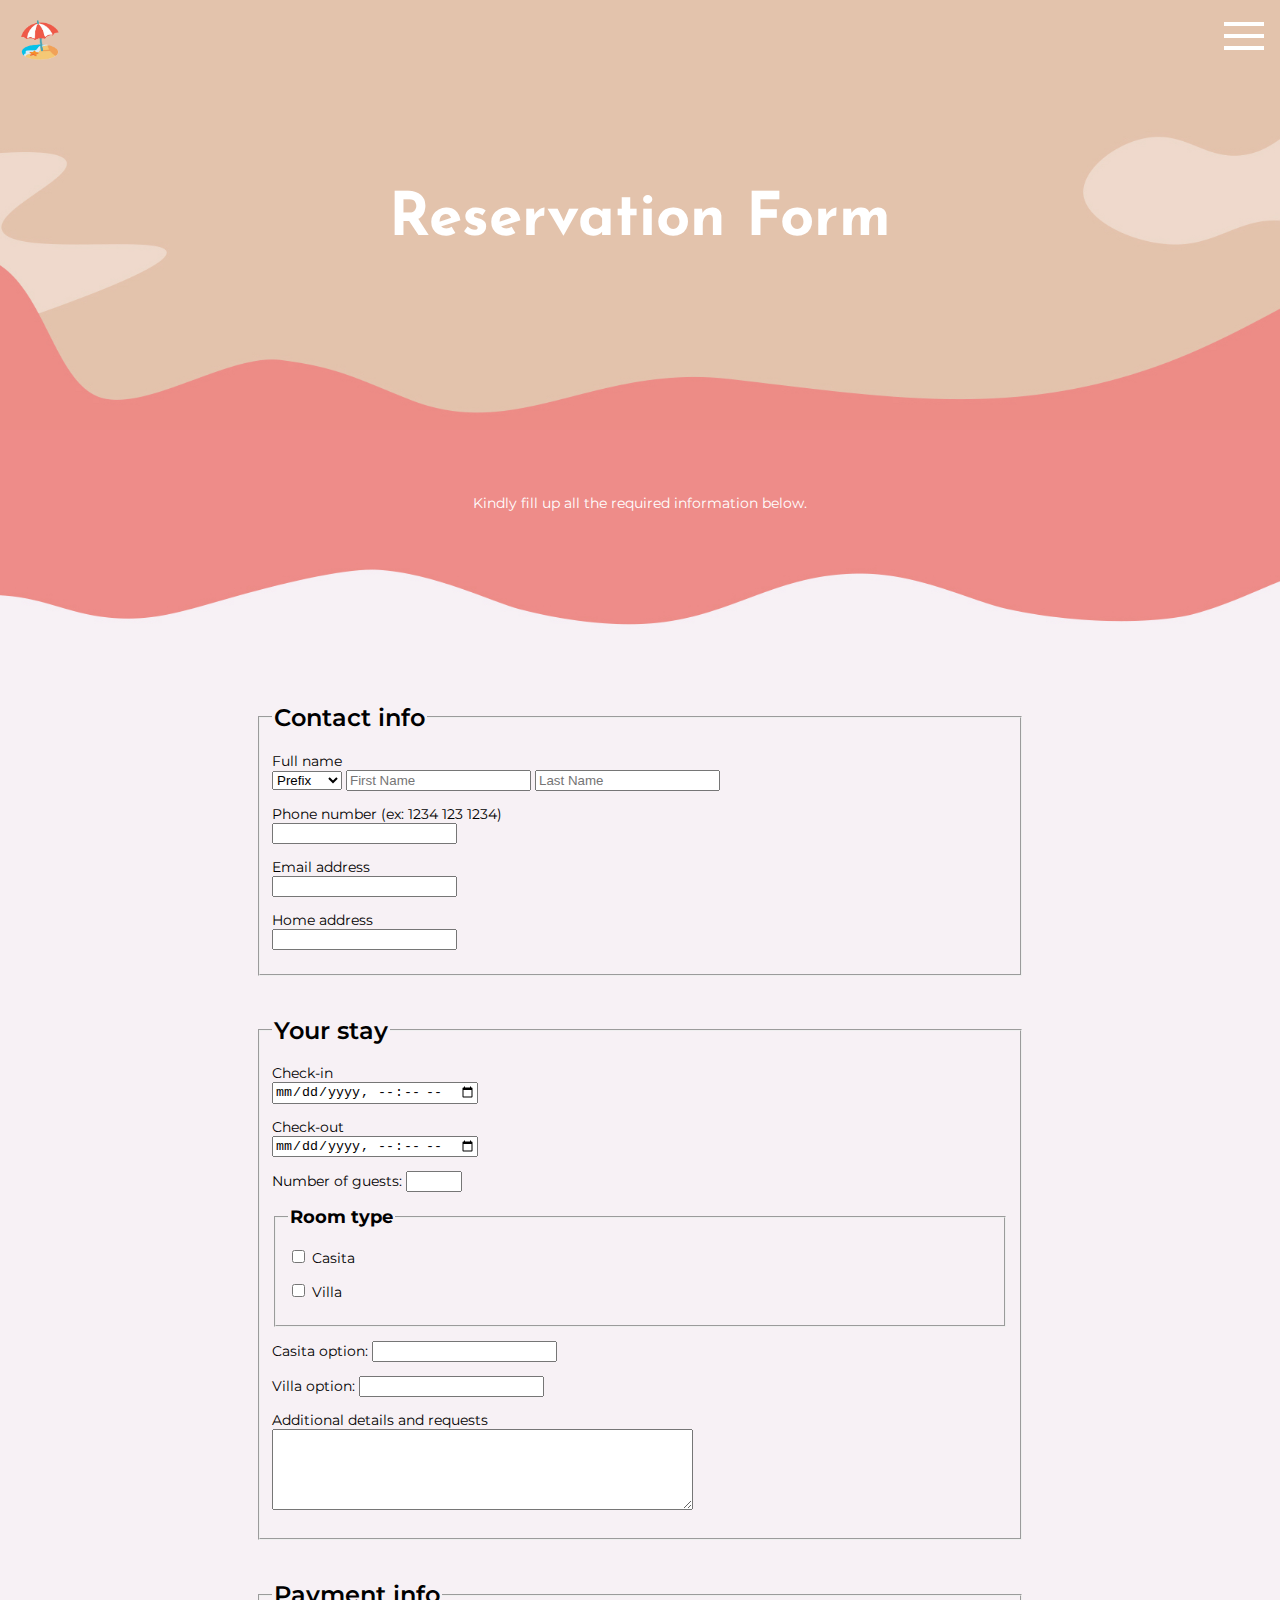
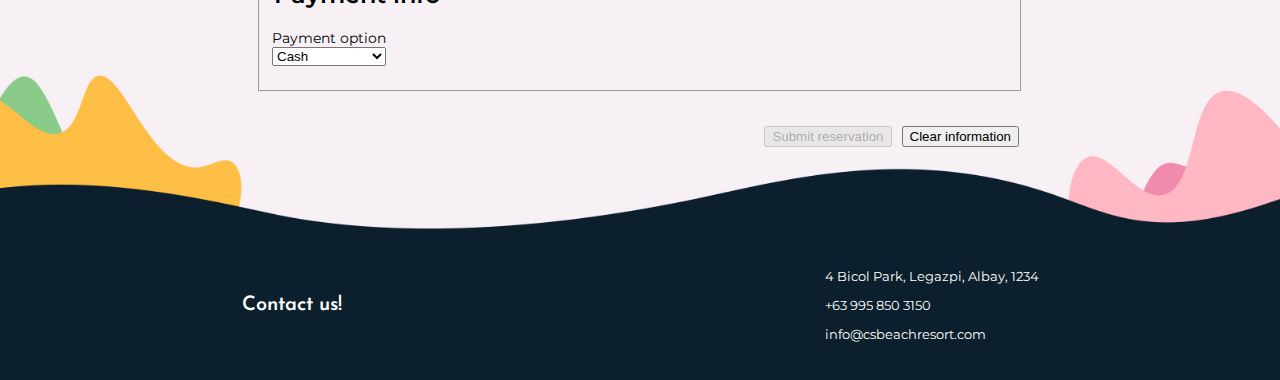
<file: htdocs/form.html>
<!DOCTYPE html>
<html>
	<head>
		<title>Reservation Form</title>

		<meta charset="UTF-8">
		<meta name="author" content="Corinne Llantero">
		<meta name="keywords" content="Beach Resort, Reservation Form">
		<meta name="revised" content="13-05-2022">

  	<link rel="stylesheet" href="../css/styles_form.css" type="text/css">
		<link rel="stylesheet" href="../css/menu.css" type="text/css">
    <link href="https://fonts.googleapis.com/css2?family=Josefin+Sans:wght@300;400;500;700&family=Montserrat&display=swap" rel="stylesheet">
		<link rel="icon" href="../images/icon.ico?v1" type="image/x-icon"/>
	</head>

  <body>
		<div class="header-title">
	    <header>
	      <a href="../index.html"><img class="logo" src="../images/logo.png" alt="Website logo"></a>

        <div class="nav-wrap">
					<input type="checkbox" class="toggler">
					<div class="hamburger"><div></div></div>
					<nav>
						<div>
							<div>
								<ul>
									<li><a href="../index.html">Home</a></li>
									<li><a href="rooms.html">Room Options</a></li>
									<li><a href="form.html">Reservation Form</a></li>
								</ul>
							</div>
						</div>
					</nav>
				</div>
	    </header>

	    <div class="title">
	      <h1>Reservation Form</h1>
	    </div>
		</div>

    <div class="intro">
			<div class="intro-text">
	      <p>Kindly fill up all the required information below.</p>
			</div>
		</div>

		<section>
      <article>
	    <form id="formData" action="summary.html">
        <div class="formSection">
          <fieldset id="contact">
            <legend>Contact info</legend>
            <p>
              <label>Full name<br/>
              <select name="prefix" id="prefix">
                <option value="" disabled selected>Prefix</option>
                <option value="rev">Rev.</option>
                <option value="ms">Ms.</option>
                <option value="mr">Mr.</option>
                <option value="mrs">Mrs.</option>
                <option value="pr">Pr.</option>
                <option value="dr">Dr.</option>
                <option value="general">General</option>
              </select>

                <input type="text" name="fname" id="fname" placeholder="First Name" required/>
                <input type="text" name="lname" id="lname" placeholder="Last Name" required/>
              </label>
            </p>

            <p>
          		<label>Phone number (ex: 1234 123 1234)<br/>
          			<input id="tel" type="tel" name="phone_number" pattern="[0-9]{4} [0-9]{3} [0-9]{4}" required/>
          		</label>
          	</p>

            <p>
              <label>Email address<br/>
                <input id="email" type="email" name="email_address" required/>
              </label>
            </p>

            <p>
              <label>Home address<br/>
                  <input type="text" id="address" name="address" required/>
              </label>
            </p>
          </fieldset>
        </div>

        <div class="formSection">
          <fieldset id="stay">
            <legend>Your stay</legend>
            <p>
              <label>Check-in<br/>
                <input id="checkInTime" type="datetime-local" name="checkInTime" required />
              </label>
            </p>

            <p>
              <label>Check-out<br/>
                <input id="checkOutTime" type="datetime-local" name="checkOutTime" required />
              </label>
            </p>

            <p>
              <label>Number of guests:
                <input id="guests" type="number" name="guests" min="1" max="20" required/>
              </label>
            </p>

            <fieldset id="typeOfRoom">
              <legend>Room type</legend>
              <p><label> <input type="checkbox" name="roomType" value="casita"/> Casita </label></p>
              <p><label> <input type="checkbox" name="roomType" value="villa"/> Villa </label></p>
            </fieldset>

            <p>
              <label>Casita option:
                <input id="casita" type="text" name="casitaChoice" list="casitaOptions" />
              </label>
              <datalist id="casitaOptions">
                  <option value="Beach pool">
                  <option value="Beach">
                  <option value="Treetop pool">
                  <option value="Treetop">
                  <option value="Deluxe hillside">
                  <option value="Hillside">
              </datalist>
            </p>

            <p>
              <label>Villa option:
                <input id="villa" type="text" name="villaChoice" list="villaOptions" />
              </label>
              <datalist id="villaOptions">
                  <option value="One-bedroom">
                  <option value="Two-bedroom">
                  <option value="Three-bedroom">
                  <option value="Four-bedroom">
              </datalist>
            </p>

            <p>
              <label>Additional details and requests<br/>
                <textarea id="requests" name="requests" rows="5" cols="50"></textarea>
              </label>
            </p>
          </fieldset>
        </div>

        <div class="formSection">
          <fieldset>
            <legend>Payment info</legend>
            <p>
              <label>Payment option<br/>
              <select name="payment" id="payment" required>
                <option value="cash">Cash</option>
                <option value="credit">Credit card</option>
                <option value="debit">Debit card</option>
                <option value="bill">Direct billing</option>
                <option value="check">Personal check</option>
              </select>
            </p>
          </fieldset>
        </div>

        <p>
          <input type="reset" id="btnReset" value="Clear information" />
          <input type="submit" id="btnSubmit" disabled="true" value="Submit reservation" />
        </p>
        </form>
      </article>
  	</section>

    <footer>
      <h3>Contact us!</h3>
      <div class="contact">
				<p>4 Bicol Park, Legazpi, Albay, 1234</p>
        <p>+63 995 850 3150</p>
        <p>info@csbeachresort.com</p>
      </div>
    </footer>

    <script src="../js/script.js"></script>
	</body>
</html>
</file>
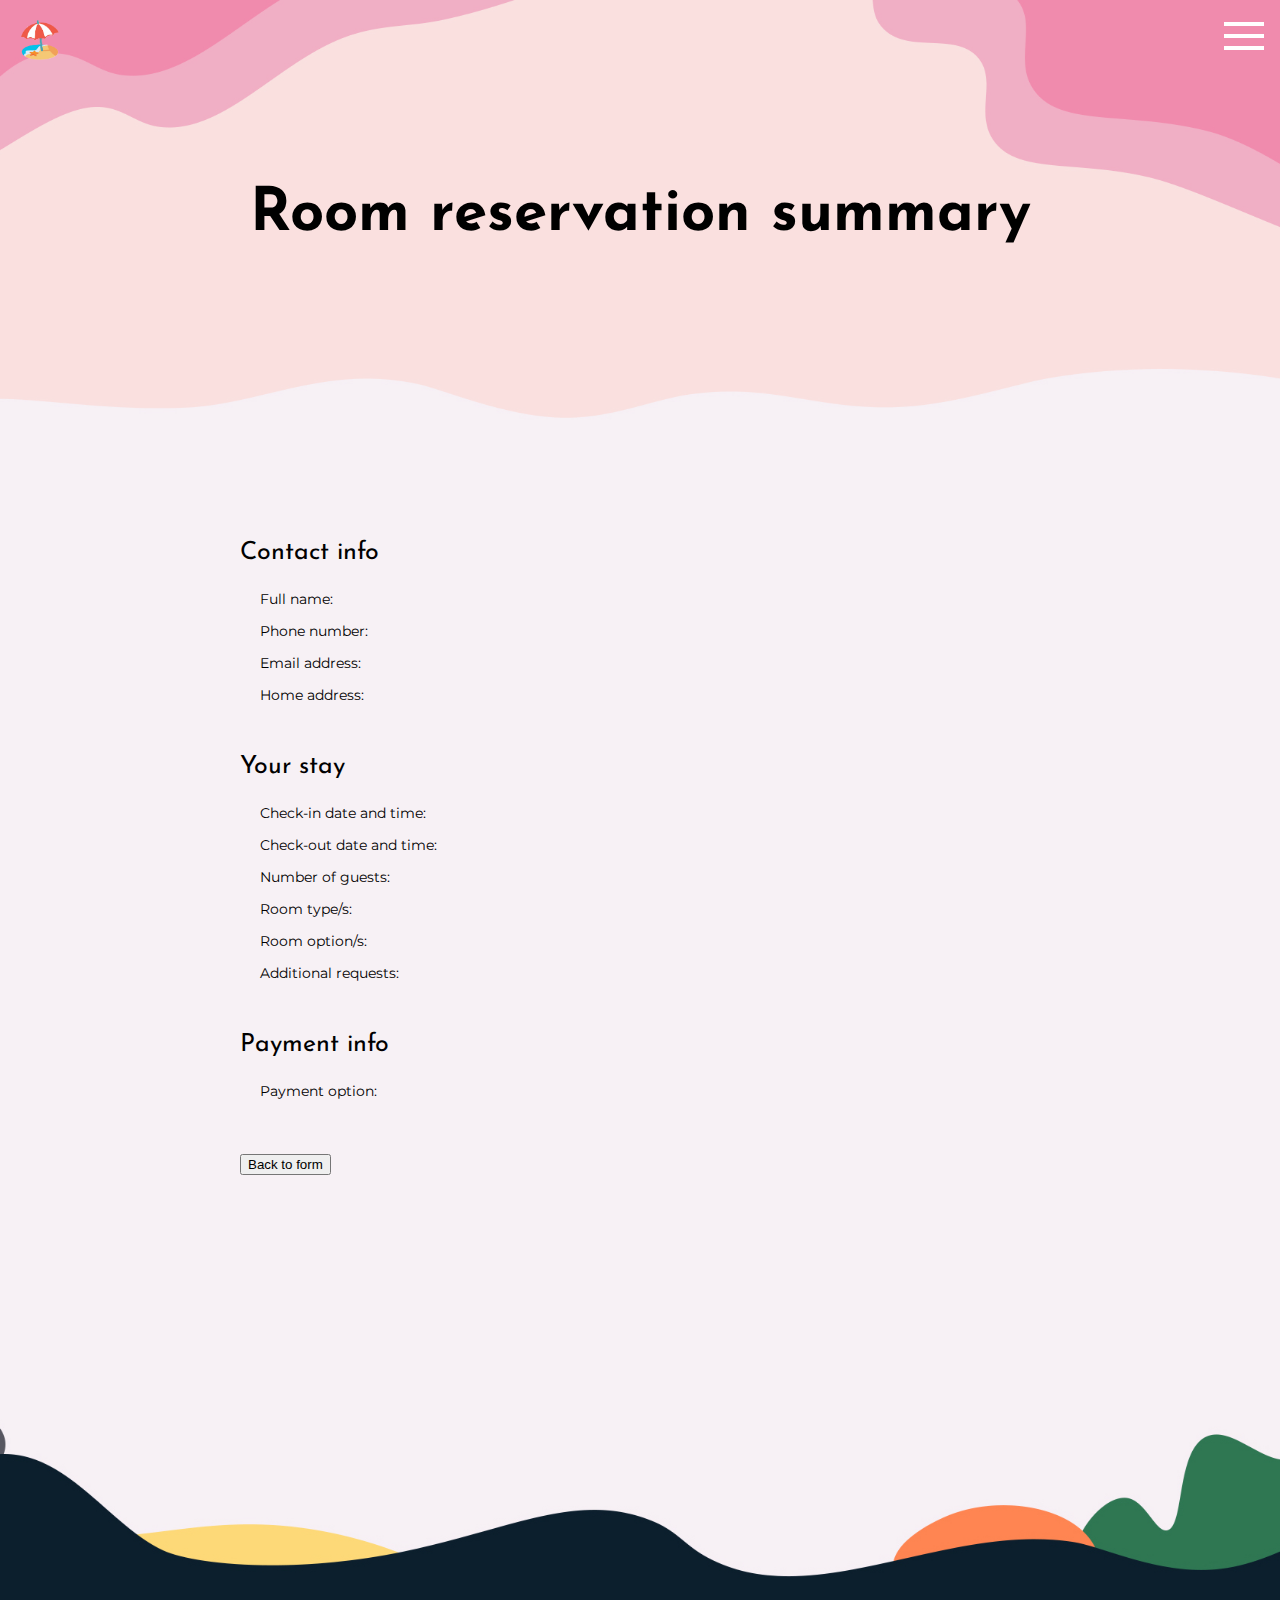
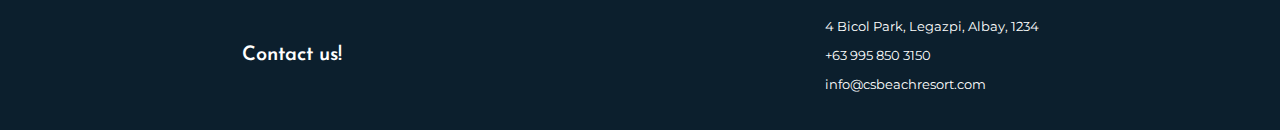
<file: htdocs/summary.html>
<!DOCTYPE html>
<html>
	<head>
		<title>Reservation Form</title>

		<meta charset="UTF-8">
		<meta name="author" content="Corinne Llantero">
		<meta name="keywords" content="Beach Resort, Summary">
		<meta name="revised" content="13-05-2022">

  	<link rel="stylesheet" href="../css/styles_summary.css" type="text/css">
		<link rel="stylesheet" href="../css/menu.css" type="text/css">
    <link href="https://fonts.googleapis.com/css2?family=Josefin+Sans:wght@300;400;500;700&family=Montserrat&display=swap" rel="stylesheet">
		<link rel="icon" href="../images/icon.ico?v1" type="image/x-icon"/>
	</head>

  <body>
    <div class="header-title">
      <header>
	      <a href="../index.html"><img class="logo" src="../images/logo.png" alt="Website logo"></a>

        <div class="nav-wrap">
					<input type="checkbox" class="toggler">
					<div class="hamburger"><div></div></div>
					<nav>
						<div>
							<div>
								<ul>
									<li><a href="../index.html">Home</a></li>
									<li><a href="rooms.html">Room Options</a></li>
									<li><a href="form.html">Reservation Form</a></li>
								</ul>
							</div>
						</div>
					</nav>
				</div>
	    </header>

      <div class="title">
        <h1>Room reservation summary</h1>
      </div>
    </div>

    <section>
      <div class="info">
        <h3>Contact info</h3>
        <p>Full name:</p>
        <p>Phone number:</p>
        <p>Email address:</p>
        <p>Home address:</p>

        <h3>Your stay</h3>
        <p>Check-in date and time:</p>
        <p>Check-out date and time:</p>
        <p>Number of guests:</p>
        <p>Room type/s:</p>
        <p>Room option/s:</p>
        <p>Additional requests:</p>

        <h3>Payment info</h3>
        <p>Payment option:</p>

        <a href="form.html">
          <button type="button" class="button">
            <span class="button-text">Back to form</span>
          </button>
        </a>
      </div>
    </section>


    <footer>
      <h3>Contact us!</h3>
      <div class="contact">
				<p>4 Bicol Park, Legazpi, Albay, 1234</p>
        <p>+63 995 850 3150</p>
        <p>info@csbeachresort.com</p>
      </div>
    </footer>
  </body>
</html>
</file>
<file: css/styles_form.css>
/* ============
  global styles
  ============= */

body {
  margin: 0;
}

h1, h3, h4 {
  font-family: 'Josefin Sans', sans-serif;
}

p, figcaption, legend {
  font-family: 'Montserrat', sans-serif;
  font-size: 14px;
}

a {
  text-decoration: none;
  color: inherit;
}

/* ============
  header and title
  ============= */

.header-title {
  background-image: url("../images/form-title-bg.jpg");
  background-repeat: no-repeat;
  background-size: cover;
  background-position: center;
}

header {
  height: 80px;
}

.logo {
  width: 40px;
  border-radius: 21px;
  padding: 20px;
}

.title {
  margin: 0;
  height: 350px;
}

.title h1 {
  height: 80%;
  margin: auto;
  display: flex;
  justify-content: center;
  text-align: center;
  align-items: center;
  color: white;
  font-weight: 700;
  font-size: 60px;
  transform: translateY(0px);
  animation: float 3s ease-in-out infinite;
}

@keyframes float {
  0%{
    transform: translateY(0px);
  }

  50%{
    transform: translateY(-12px);
  }

  100%{
    transform: translateY(0px);
  }
}

/* ============
  introduction
  ============= */

.intro {
  height: 200px;
  background-image: url("../images/form-intro-bg.jpg");
  background-repeat: no-repeat;
  background-size: cover;
  background-position: center;
  display: flex;
  flex-direction: column;
  align-items: center;
  justify-content: center;
}

.intro-text {
  width: 70%;
  height: 60%;
  margin: auto;
  padding-top: 20px;
  text-align: center;
  color: white;
}

/* ============
  form section
  ============= */

section {
  height: 1200px;
  background-image: url("../images/form-info-bg.jpg");
  background-repeat: no-repeat;
  background-size: cover;
  background-position: center;
  display: flex;
}

article {
  width: 60%;
  margin: auto;
  display: flex;
  flex-direction: column;
}

.formSection {
  padding: 20px 0;
}

section legend {
  font-size: 24px;
  font-weight: 600;
}

#typeOfRoom legend {
  font-size: 18px;
  font-weight: bold;
}

#btnSubmit, #btnReset {
  position: relative;
  float: right;
  margin: 0 5px 30px 5px;
}

/* ============
  form validation styles
  ============= */

.valid{
    border: normal;
}

.error{
    border: 2px solid #c3271a;
}

/* ============
  footer
  ============= */

footer {
  height: 150px;
  background: #0c1f2d;

  display: flex;
  flex-direction: row;
  justify-content: space-around;
  align-items: center;
  color: white;
}

footer h3 {
  font-weight: 600;
  font-size: 20px;
}

.contact {
  font-family: 'Josefin Sans', sans-serif;
}

.contact p {
  font-weight: 400;
  font-size: 13px;
}
</file>
<file: css/menu.css>
.nav-wrap {
  position: fixed;
  top: 0;
  right: 0;
  z-index: 1;
}

.nav-wrap .toggler {
  position: absolute;
  top: 0;
  right: 0;
  z-index: 2;
  cursor: pointer;
  width: 50px;
  height: 50px;
  opacity: 0;
}

.nav-wrap .hamburger {
  position: absolute;
  top: 0;
  right: 0;
  z-index: 1;
  width: 40px;
  height: 40px;
  padding: 1rem;
  display: flex;
  align-items: center;
  justify-content: center;
}

.nav-wrap .hamburger > div {
  position: relative;
  width: 100%;
  height: 4px;
  background-color: white;
  display: flex;
  align-items: center;
  justify-content: center;
  transition: all 0.4s ease;
}

/* ============
  Top and bottom lines for hamburger icon
  ============= */

.nav-wrap .hamburger > div:before, .nav-wrap .hamburger > div:after {
  content:'';
  position: absolute;
  z-index: 1;
  top: -12px;
  width: 100%;
  height: 4px;
  background: inherit;
}

.nav-wrap .hamburger > div:after {
  top: 12px;
}

/* ============
  Toggler animation
  ============= */

.nav-wrap .toggler:checked + .hamburger > div {
  transform: rotate(135deg);
}

.nav-wrap .toggler:checked + .hamburger > div:before, .nav-wrap .toggler:checked + .hamburger > div:after {
  top: 0;
  transform: rotate(90deg);
}
.nav-wrap .toggler:checked:hover + .hamburger > div {
  transform: rotate(225deg);
}

/* ============
  Showing menu
  ============= */

.nav-wrap .toggler:checked ~ nav {
  visibility: visible;
}

.nav-wrap .toggler:checked ~ nav > div {
  transform: scale(1, 1);
  transition-duration: 0.4s;
}

.nav-wrap .toggler:checked ~ nav > div > div {
  opacity: 1;
  transition: opacity 1.5s ease;
}

.nav-wrap nav {
  position: fixed;
  top: 0;
  left: 0;
  width: 100%;
  height: 100%;
  visibility: hidden;
  overflow: hidden;
  display: flex;
  align-items: center;
  justify-content: center;
}

.nav-wrap nav > div {
  background: #e4c3ad;
  width: 200vw;
  height: 100vh;
  display: flex;
  flex: none;
  align-items: center;
  justify-content: center;
  transform: scale(1, 0);
  transform-origin: top;
  transition: all 0.4s ease;
}

.nav-wrap nav > div > div {
  text-align: center;
  max-width: 90vw;
  max-height: 100vh;
  opacity: 0;
  transition: opacity 0.4s ease;
}

.nav-wrap nav > div > div > ul > li {
  list-style: none;
  font-size: 30px;
  font-weight: 600;
  padding: 30px;
  text-transform: uppercase;
  text-decoration: none;
  color: white;
  font-family: 'Josefin Sans', sans-serif;
}

.nav-wrap nav > div > div > ul > li > a {
  transition: color 1s ease;
}

.nav-wrap nav > div > div > ul > li > a:hover {
  color: black;
}
</file>
<file: css/styles_summary.css>
/* ============
  global styles
  ============= */

body {
  margin: 0;
}

h1, h3 {
  font-family: 'Josefin Sans', sans-serif;
}

p {
  font-family: 'Montserrat', sans-serif;
  font-size: 14px;
}

a {
  text-decoration: none;
  color: inherit;
}

/* ============
  header and title
  ============= */

.header-title {
  background-image: url("../images/summary-title-bg.jpg");
  background-repeat: no-repeat;
  background-size: cover;
  background-position: center;
}

header {
  height: 80px;
}

.logo {
  width: 40px;
  border-radius: 21px;
  padding: 20px;
}

.title {
  margin: 0;
  width: 100%;
  height: 350px;
  display: flex;
  align-items: center;
  justify-content: center;
}

.title h1 {
  margin: 0px;
  padding-bottom: 80px;
  text-align: center;
  font-weight: 700;
  font-size: 60px;
  color: black;
  transform: translateY(0px);
  animation: float 3s ease-in-out infinite;
}

@keyframes float {
  0%{
    transform: translateY(0px);
  }

  50%{
    transform: translateY(-12px);
  }

  100%{
    transform: translateY(0px);
  }
}

/* ============
  summary section
  ============= */

section {
  height: 1150px;
  background-image: url("../images/summary-info-bg.jpg");
  background-repeat: no-repeat;
  background-size: cover;
  background-position: center;
}

.info {
  margin: auto;
  max-width: 800px;
  padding: 60px 20px 0px 20px;
  color: black;
}

section h3 {
  font-size: 25px;
  font-weight: normal;
  margin-top: 50px;
}

section p {
  padding-left: 20px;
}

button {
  margin-top: 40px;
}

/* ============
  footer
  ============= */

footer {
  height: 150px;
  background: #0c1f2d;

  display: flex;
  flex-direction: row;
  justify-content: space-around;
  align-items: center;
  color: white;
}

footer h3 {
  font-weight: 600;
  font-size: 20px;
}

.contact {
  font-family: 'Josefin Sans', sans-serif;
}

.contact p {
  font-weight: 400;
  font-size: 13px;
}
</file>
